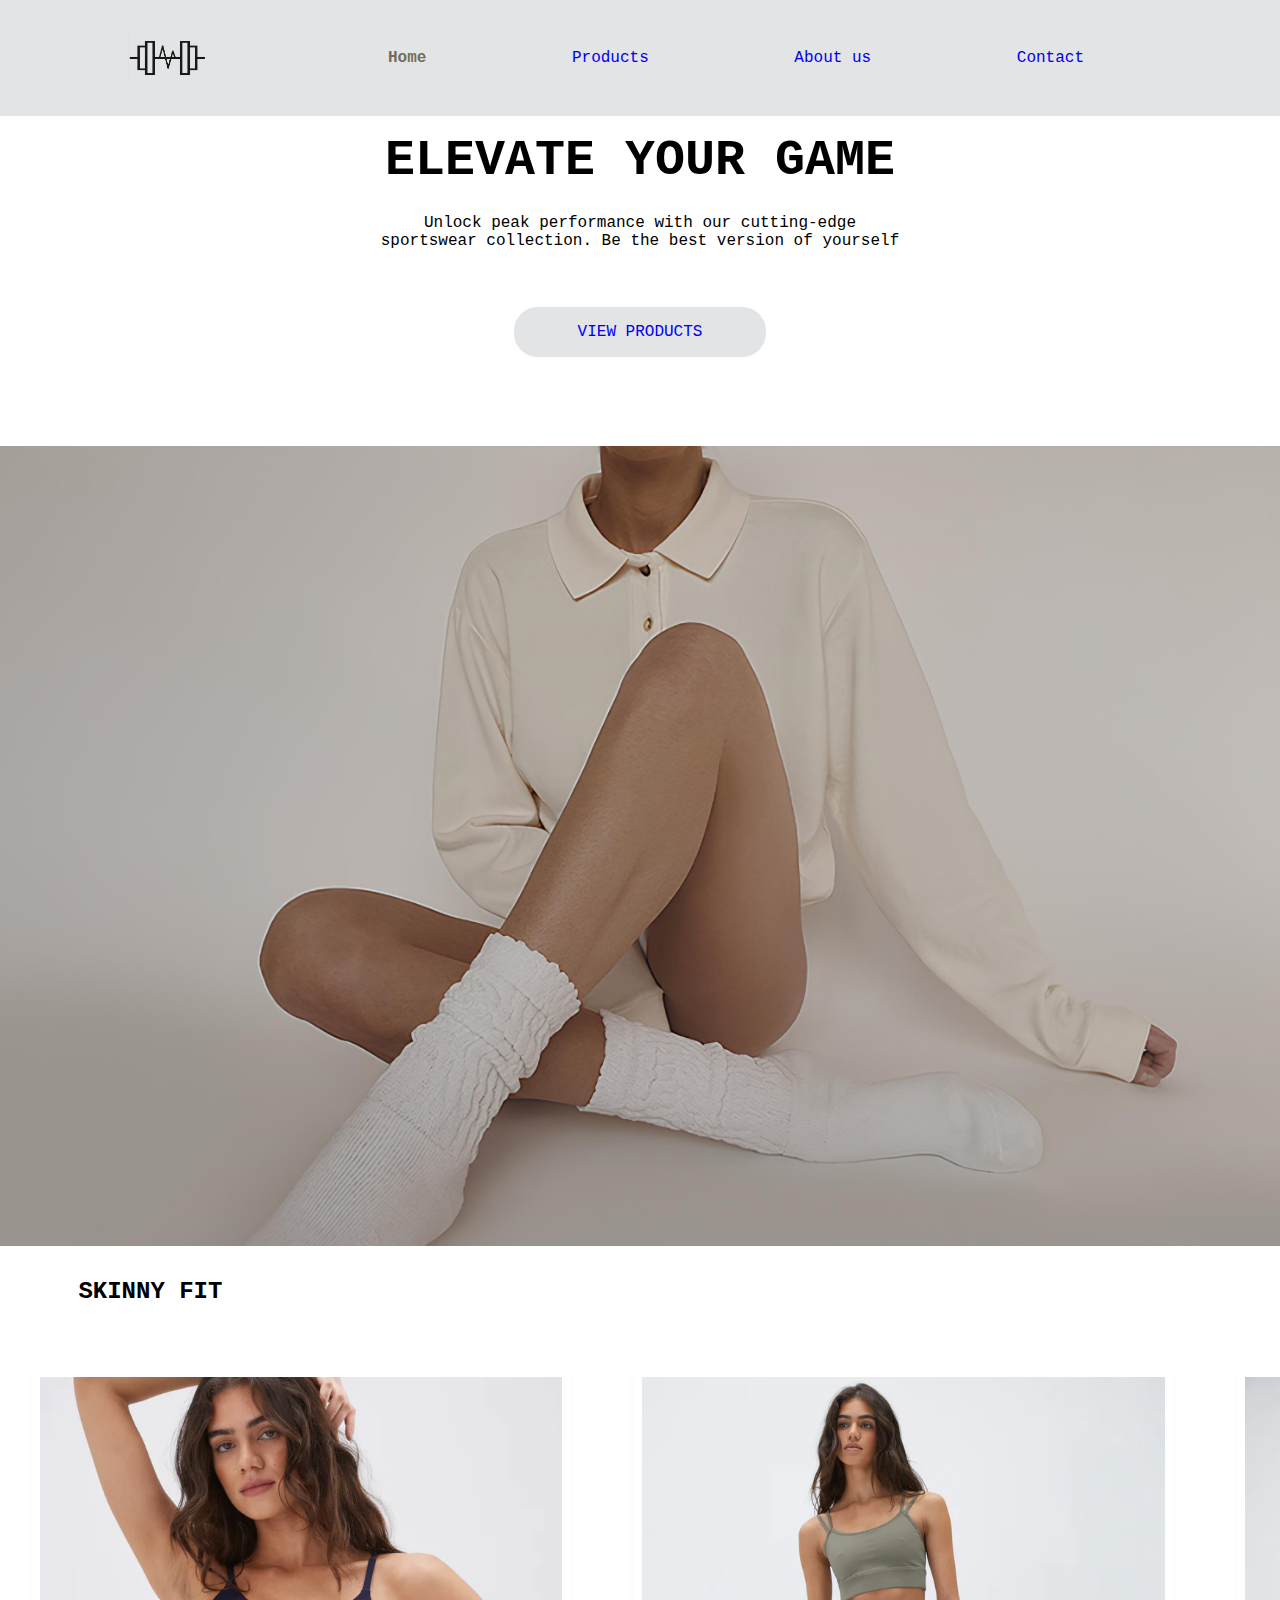
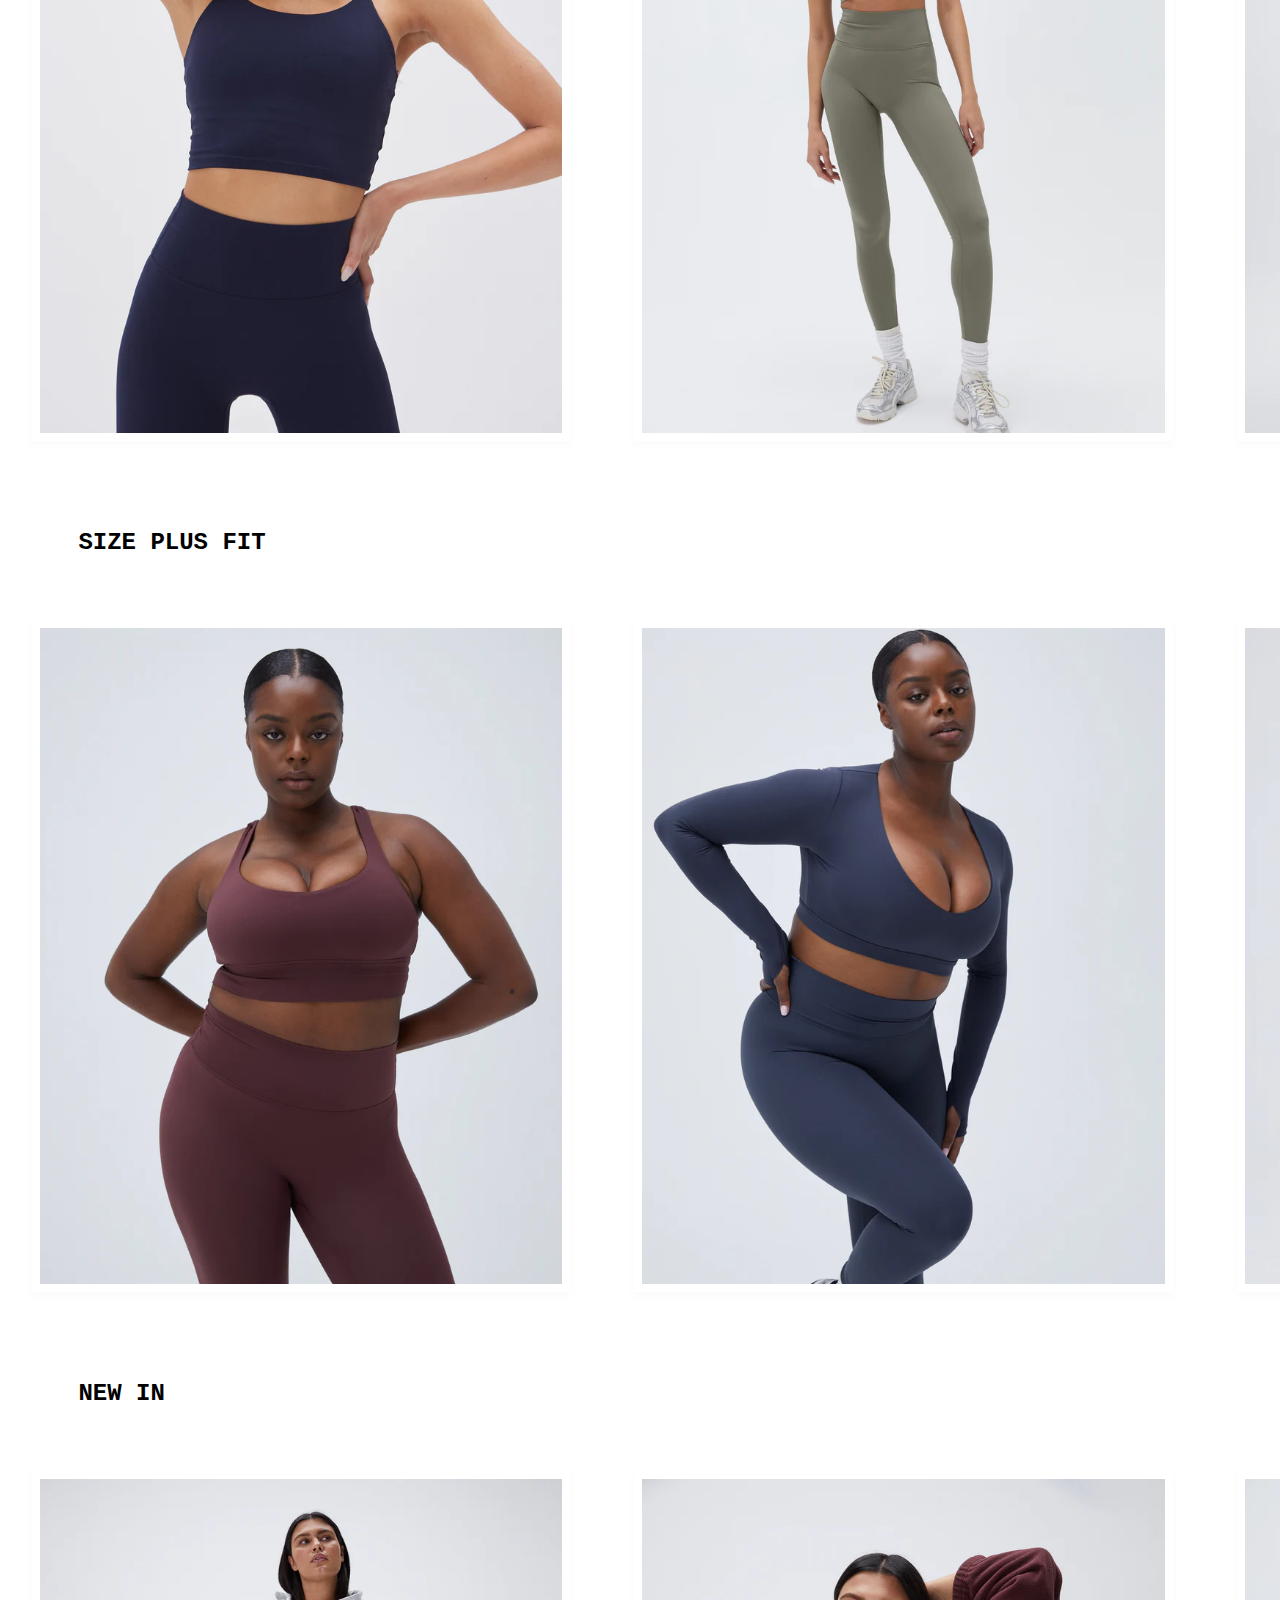
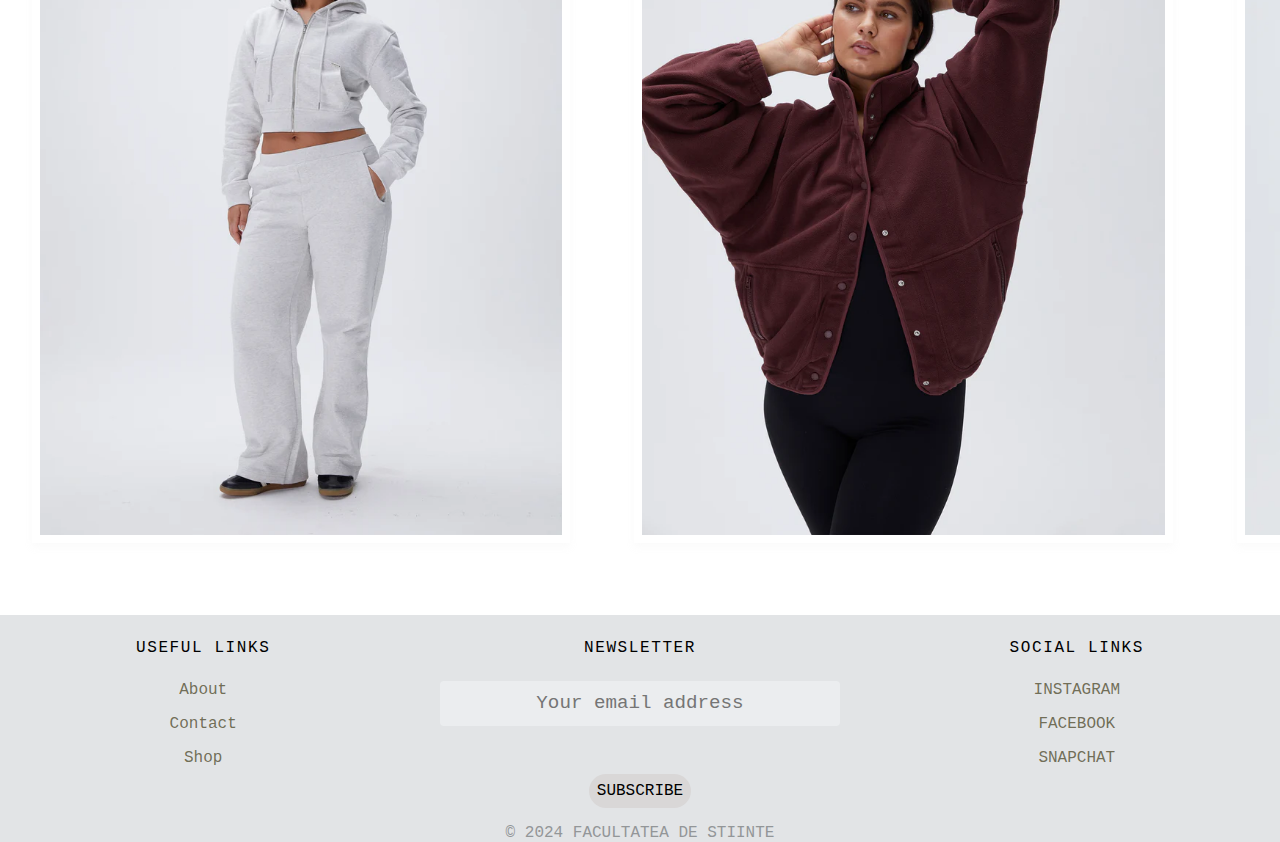
<file: html/index.html>
<!DOCTYPE html>
<html lang="en">
<head>
    <meta charset="UTF-8">
    <meta http-equiv="X-UA-Compatible" content="IE=edge">
    <meta name="viewport" content="width=device-width, initial-scale=1.0">
    <title>Pulse</title>
    <link rel="stylesheet" href="../css/style.css">
    <link rel="stylesheet" href="../css/menu.css">
    <script src="../javascript/script.js" defer></script>
    <script src="../javascript/script1.js" defer></script>

</head>

<body>
    <div class="navigation">
        <header>
            <img class="logo" src="../Images/logo-removebg-preview.png" alt="logo">
            <div class="hamburger-menu">
                    <input type="checkbox" id="toggle" class="toggle_input">
                    <label class="label_toggle" for="toggle"><img class="logo_toggle" src="../Images/logo-removebg-preview.png" alt="logo"></label>
                
                    <nav>
                    <ul class="nav_links">
                        <li> <a href="../html/index.html" class="active">Home</a></li>
                        <li><a href="../html/products.html">Products </a></li>
                        <li><a href="../html/about.html" >About us</a></li>
                        <li><a href="../html/contact.html" >Contact</a></li>
                    </ul>
                </nav>
            </div>
          
        </header>
       
    </div>

    <section class="intro-info">
        <div class="info">
            <h1>ELEVATE YOUR GAME</h1>
            <br>
            <p>Unlock peak performance with our cutting-edge <br> 
                sportswear collection. Be the best version of yourself
            </p> <br>
            <button> <a href="../html/products.html">VIEW PRODUCTS</a></button>
        </div>
    </section>
    
    <div class="image-intro"></div>


    <section class="scroll-products">
        <h2>SKINNY FIT</h2>
            <div class="scroll" id="skinnyFitSlideshow">
                <div class="product-scroll"> <img src="../Images/1.jpg" alt="green set of two"> </div>
                <div class="product-scroll"> <img src="../Images/2.jpg" alt="blue set of two"> </div>
                <div class="product-scroll"> <img src="../Images/3.jpg" alt="blue set of two"> </div>
                <div class="product-scroll"> <img src="../Images/4.jpg" alt="blue set of two"> </div>
                <div class="product-scroll"> <img src="../Images/5.jpg" alt="blue set of two"> </div>
                <div class="product-scroll"> <img src="../Images/6.jpg" alt="blue set of two"> </div>
            </div>

        <h2>SIZE PLUS FIT</h2>
            <div class="scroll" id="sizePlusFitSlideshow">
                <div class="product-scroll"> <img src="../Images/p1.jpg" alt="blue set of two"> </div>
                <div class="product-scroll"> <img src="../Images/p2.jpg" alt="blue set of two"> </div>
                <div class="product-scroll"> <img src="../Images/p3.jpg" alt="blue set of two"> </div>
                <div class="product-scroll"> <img src="../Images/8.jpg" alt="blue set of two"> </div>
                <div class="product-scroll"> <img src="../Images/p4.jpg" alt="blue set of two"> </div>
                <div class="product-scroll"> <img src="../Images/p5.jpg" alt="blue set of two"> </div>
            </div>
        
        <h2>NEW IN</h2>
            <div class="scroll" id="newInSlideshow">
                <div class="product-scroll"> <img src="../Images/n1.jpg" alt="blue set of two"> </div>
                <div class="product-scroll"> <img src="../Images/n2.jpg" alt="blue set of two"> </div>
                <div class="product-scroll"> <img src="../Images/n3.jpg" alt="blue set of two"> </div>
                <div class="product-scroll"> <img src="../Images/n4.jpg" alt="blue set of two"> </div>
                <div class="product-scroll"> <img src="../Images/n5.jpg" alt="blue set of two"> </div>
            </div>
     
    </section>
       
    <footer>
        <div class="footer">
            <div class="useful-links">
                <h3>USEFUL LINKS</h3>
                <a href="./about.html">About</a>
                <a href="./contact.html">Contact</a>
                <a href="./products.html">Shop</a>
            </div>
            <div class="subscribe">
                <h3>NEWSLETTER</h3>
                <form>
                    <input type="email" placeholder="Your email address" required>
                    <br>
                    <button type="submit">SUBSCRIBE</button>
                </form>
            </div>
            <div class="social-links">
                <h3>SOCIAL LINKS</h3>
                <a href="https://www.instagram.com/" target="_blank">INSTAGRAM</a>
                <a href="https://www.facebook.com/" target="_blank">FACEBOOK</a>
                <a href="https://www.snapchat.com/" target="_blank">SNAPCHAT</a>
            </div>
        </div>
    </footer>
    <section class="under-footer">
        <div> <p>&copy; 2024 FACULTATEA DE STIINTE</p></div>
    </section>
</body>

</html>
</file>
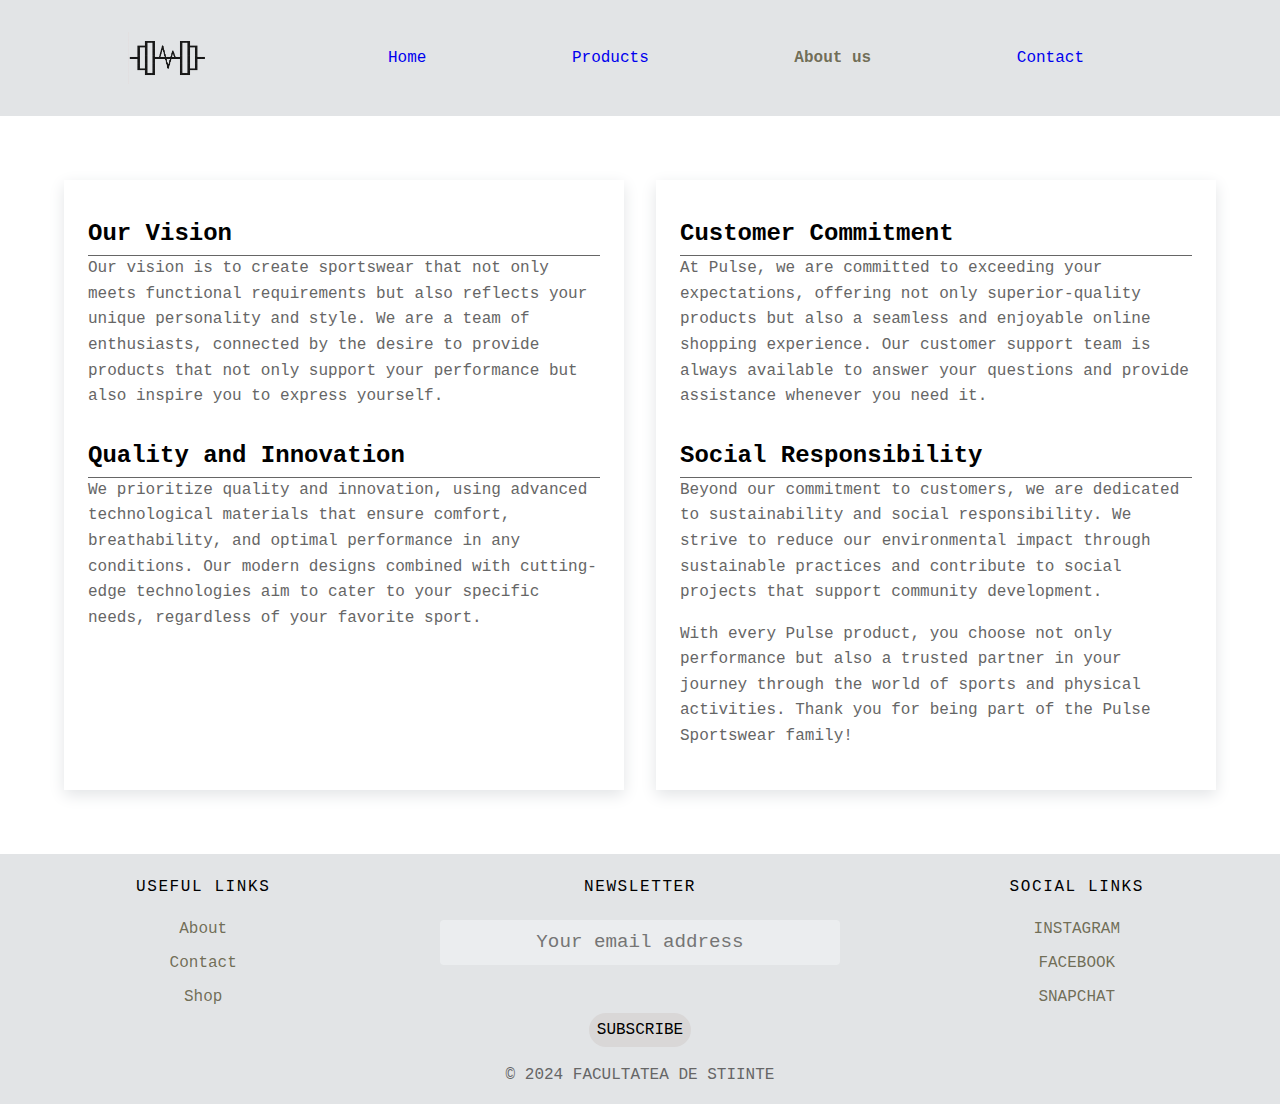
<file: html/about.html>
<!DOCTYPE html>
<html lang="en">
<head>
    <meta charset="UTF-8">
    <meta http-equiv="X-UA-Compatible" content="IE=edge">
    <meta name="viewport" content="width=device-width, initial-scale=1.0">
    <link rel="stylesheet" href="../css/style.css">
    <link rel="stylesheet" href="../css/style2.css">
    <link rel="stylesheet" href="../css/menu.css">
    <script src="../javascript/script.js" defer></script>


    <title>Pulse</title>
    
</head>

<body>
    <div class="navigation">
        <header>
            <img class="logo" src="../Images/logo-removebg-preview.png" alt="logo">
            <div class="hamburger-menu">
                    <input type="checkbox" id="toggle" class="toggle_input">
                    <label class="label_toggle" for="toggle"><img class="logo_toggle" src="../Images/logo-removebg-preview.png" alt="logo"></label>
                
                    <nav>
                    <ul class="nav_links">
                        <li> <a href="../html/index.html" >Home</a></li>
                        <li><a href="../html/products.html">Products </a></li>
                        <li><a href="../html/about.html" class="active">About us</a></li>
                        <li><a href="../html/contact.html" >Contact</a></li>
                    </ul>
                </nav>
            </div>
          
        </header>
       
    </div>
    <section class="aboutus">
        <div class="aboutus1">
            <div class="column1">
                <h2> Our Vision</h2>
                <p>Our vision is to create sportswear that not only meets functional requirements but also reflects your unique personality and style. We are a team of enthusiasts, connected by the desire to provide products that not only support your performance but also inspire you to express yourself.</p>
        
                <h2> Quality and Innovation</h2>
                <p>We prioritize quality and innovation, using advanced technological materials that ensure comfort, breathability, and optimal performance in any conditions. Our modern designs combined with cutting-edge technologies aim to cater to your specific needs, regardless of your favorite sport.</p>
            </div>
        </div>
            <div class="aboutus2">
                <div class="column2">
                <h2> Customer Commitment</h2>
                <p>At Pulse, we are committed to exceeding your expectations, offering not only superior-quality products but also a seamless and enjoyable online shopping experience. Our customer support team is always available to answer your questions and provide assistance whenever you need it.</p>
            
                <h2> Social Responsibility</h2>
                <p>Beyond our commitment to customers, we are dedicated to sustainability and social responsibility. We strive to reduce our environmental impact through sustainable practices and contribute to social projects that support community development.</p>
                <p>With every Pulse product, you choose not only performance but also a trusted partner in your journey through the world of sports and physical activities. Thank you for being part of the Pulse Sportswear family!</p>
            </div>
        </div>
    </section>

    <footer>
        <div class="footer">
            <div class="useful-links">
                <h3>USEFUL LINKS</h3>
                <a href="./about.html">About</a>
                <a href="./contact.html">Contact</a>
                <a href="./products.html">Shop</a>
            </div>
            <div class="subscribe">
                <h3>NEWSLETTER</h3>
                <form>
                    <input type="email" placeholder="Your email address" required>
                    <br>
                    <button type="submit">SUBSCRIBE</button>
                </form>
            </div>
            <div class="social-links">
                <h3>SOCIAL LINKS</h3>
                <a href="https://www.instagram.com/" target="_blank">INSTAGRAM</a>
                <a href="https://www.facebook.com/" target="_blank">FACEBOOK</a>
                <a href="https://www.snapchat.com/" target="_blank">SNAPCHAT</a>
            </div>
        </div>
    </footer>
    <section class="under-footer">
        <div> <p>&copy; 2024 FACULTATEA DE STIINTE</p></div>
    </section>

</body>

</html>
</file>
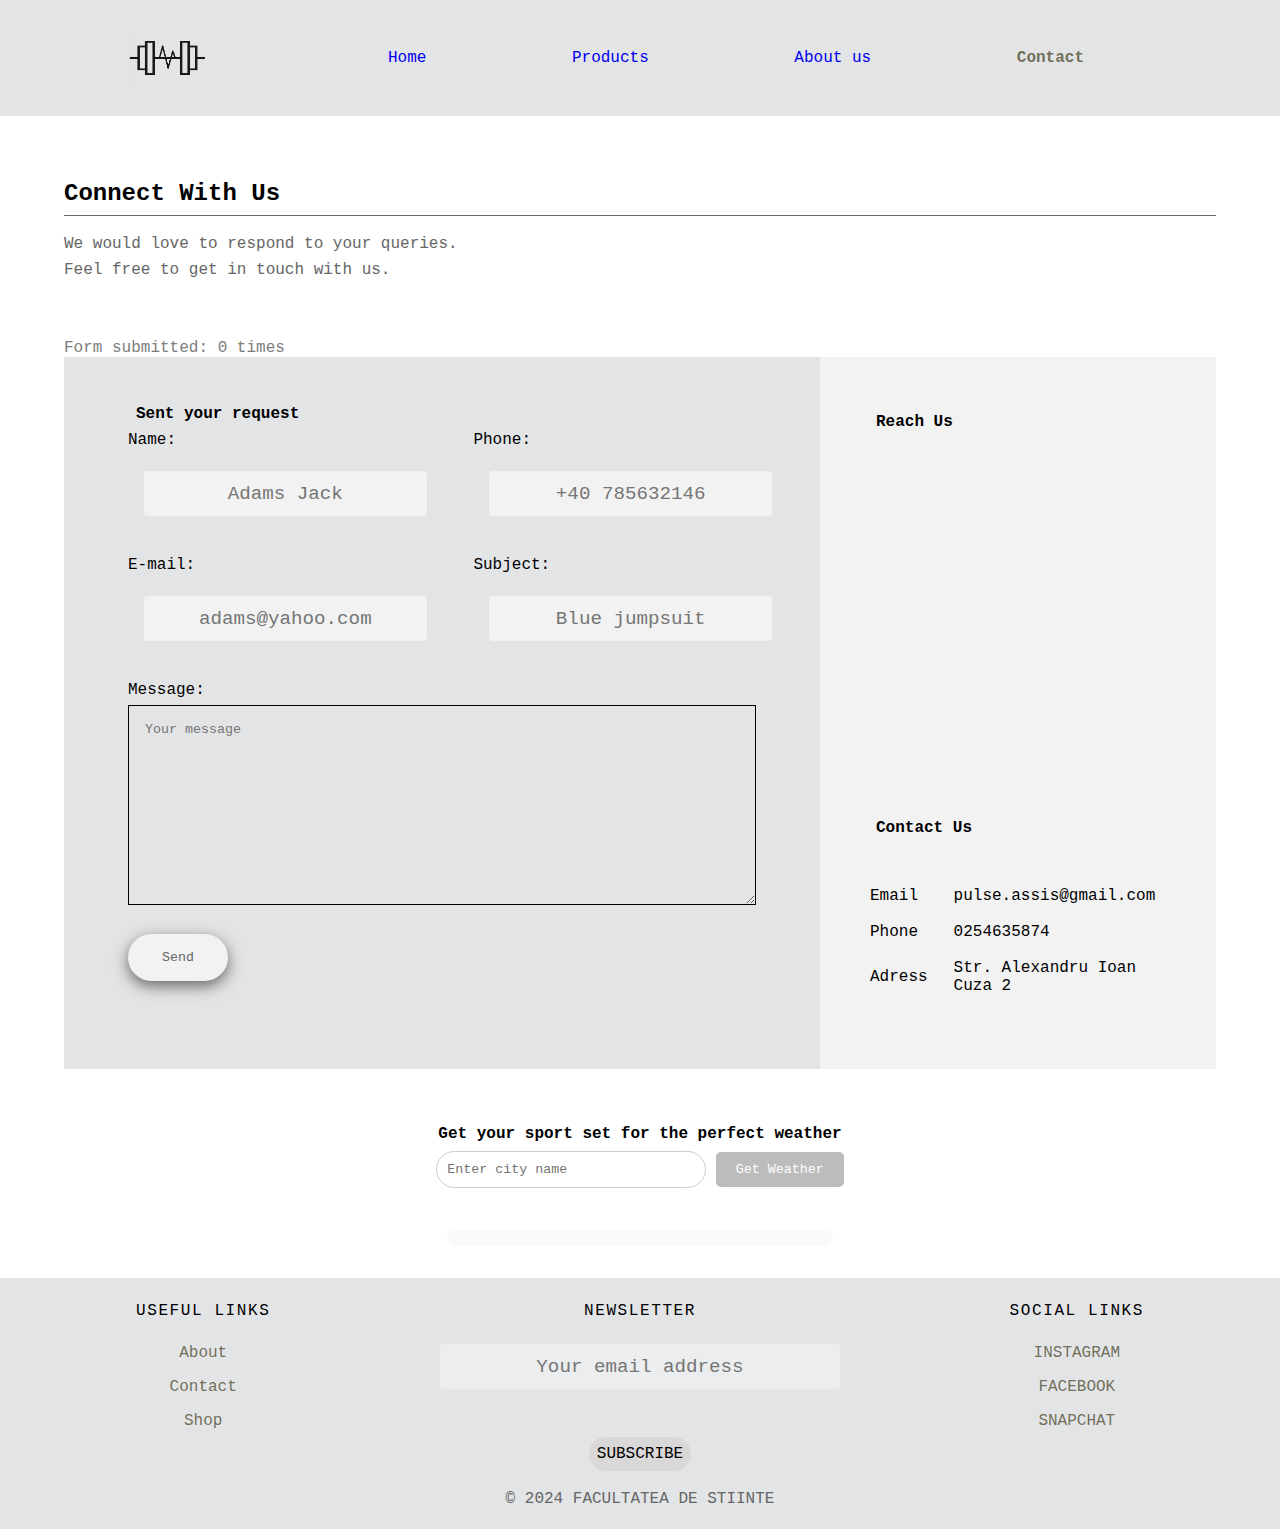
<file: html/contact.html>
<!DOCTYPE html>
<html lang="en">
<head>
    <meta charset="UTF-8">
    <meta http-equiv="X-UA-Compatible" content="IE=edge">
    <meta name="viewport" content="width=device-width, initial-scale=1.0">
    <link rel="stylesheet" href="../css/style.css">
    <link rel="stylesheet" href="../css/style2.css">
    <link rel="stylesheet" href="../css/menu.css">
    <script src="../javascript/script.js" defer></script>
    <script src="../javascript/script1.js" defer></script>
    <title>Pulse</title>
    
</head>

<body>
    <div class="navigation">
        <header>
            <img class="logo" src="../Images/logo-removebg-preview.png" alt="logo">
            <div class="hamburger-menu">
                    <input type="checkbox" id="toggle" class="toggle_input">
                    <label class="label_toggle" for="toggle"><img class="logo_toggle" src="../Images/logo-removebg-preview.png" alt="logo"></label>
                
                    <nav>
                    <ul class="nav_links">
                        <li> <a href="../html/index.html" >Home</a></li>
                        <li><a href="../html/products.html">Products </a></li>
                        <li><a href="../html/about.html" >About us</a></li>
                        <li><a href="../html/contact.html" class="active">Contact</a></li>
                    </ul>
                </nav>
            </div>
          
        </header>
       
    </div>
    <div class="container">
        <h2>Connect With Us</h2>
        <p>We would love to respond to your queries. <br>Feel free to get in touch with us.</p>
        <div class="contor-submit">Form submitted: <span id="submitCount">0</span> times </div>
        <div class="contact-box">
            <div class="contact-left">
                <h3>Sent your request</h3>
                <form id="form">
                    <div class="input-row">
                        <div class="input-group">
                            <label>Name:</label>
                            <input type="text" placeholder="Adams Jack" class="insert" id="name">
                        </div>
                        <div class="input-group">
                            <label>Phone:</label>
                            <input type="text" placeholder="+40 785632146" class="insert" id="phone">
                        </div>
                    </div>

                    <div class="input-row">
                        <div class="input-group">
                            <label>E-mail:</label>
                            <input type="email" placeholder="adams@yahoo.com" class="insert" id="email">
                        </div>
                        <div class="input-group">
                            <label>Subject:</label>
                            <input type="text" placeholder="Blue jumpsuit" class="insert" id="subject">
                        </div>
                    </div>
                    <label>Message:</label>
                    <textarea rows="5" placeholder="Your message" id="message"></textarea>

                    <button type="submit" id="submit">Send</button>
                    
                </form>

            </div>

            <div class="contact-right">
                <div class="input-row">
                        <h3>Reach Us</h3>
                </div>
                <div class="input-row">
                        <iframe src="https://www.google.com/maps/embed?pb=!1m18!1m12!1m3!1d2767.2403488404684!2d23.589319977051908!3d46.08618637109101!2m3!1f0!2f0!3f0!3m2!1i1024!2i768!4f13.1!3m3!1m2!1s0x474ea94c4efade33%3A0xd0b472030cbb3647!2sCarolina%20Mall!5e0!3m2!1sro!2sro!4v1707041635308!5m2!1sro!2sro"></iframe>
                </div>
                <div class="input-row">
                    <h3>Contact Us</h3>
                </div>
                <div class="input-row">
                    <table>
                        <tr>
                            <td>Email</td>
                            <td>pulse.assis@gmail.com</td>
                        </tr>
                        <tr>
                            <td>Phone</td>
                            <td>0254635874</td>
                        </tr>
                        <tr>
                            <td>Adress</td>
                            <td>Str. Alexandru Ioan Cuza 2</td>
                        </tr>
                    </table>
                </div>
                
            </div>
        </div>
    </div>
    <section class="weather">
        <h3>Get your sport set for the perfect weather</h3>
        <input type="text" id="city-input" placeholder="Enter city name">
        <button id="get-weather-btn">Get Weather</button>
        <div id="weather-output"></div>
    </section>
        
    <footer>
        <div class="footer">
            <div class="useful-links">
                <h3>USEFUL LINKS</h3>
                <a href="./about.html">About</a>
                <a href="./contact.html">Contact</a>
                <a href="./products.html">Shop</a>
            </div>
            <div class="subscribe">
                <h3>NEWSLETTER</h3>
                <form>
                    <input type="email" placeholder="Your email address" required>
                    <br>
                    <button type="submit">SUBSCRIBE</button>
                   
                </form>
            </div>
            <div class="social-links">
                <h3>SOCIAL LINKS</h3>
                <a href="https://www.instagram.com/" target="_blank">INSTAGRAM</a>
                <a href="https://www.facebook.com/" target="_blank">FACEBOOK</a>
                <a href="https://www.snapchat.com/" target="_blank">SNAPCHAT</a>
            </div>
        </div>
    </footer>
    <section class="under-footer">
        <div> <p>&copy; 2024 FACULTATEA DE STIINTE</p></div>
    </section>
   
</body>

</html>
</file>
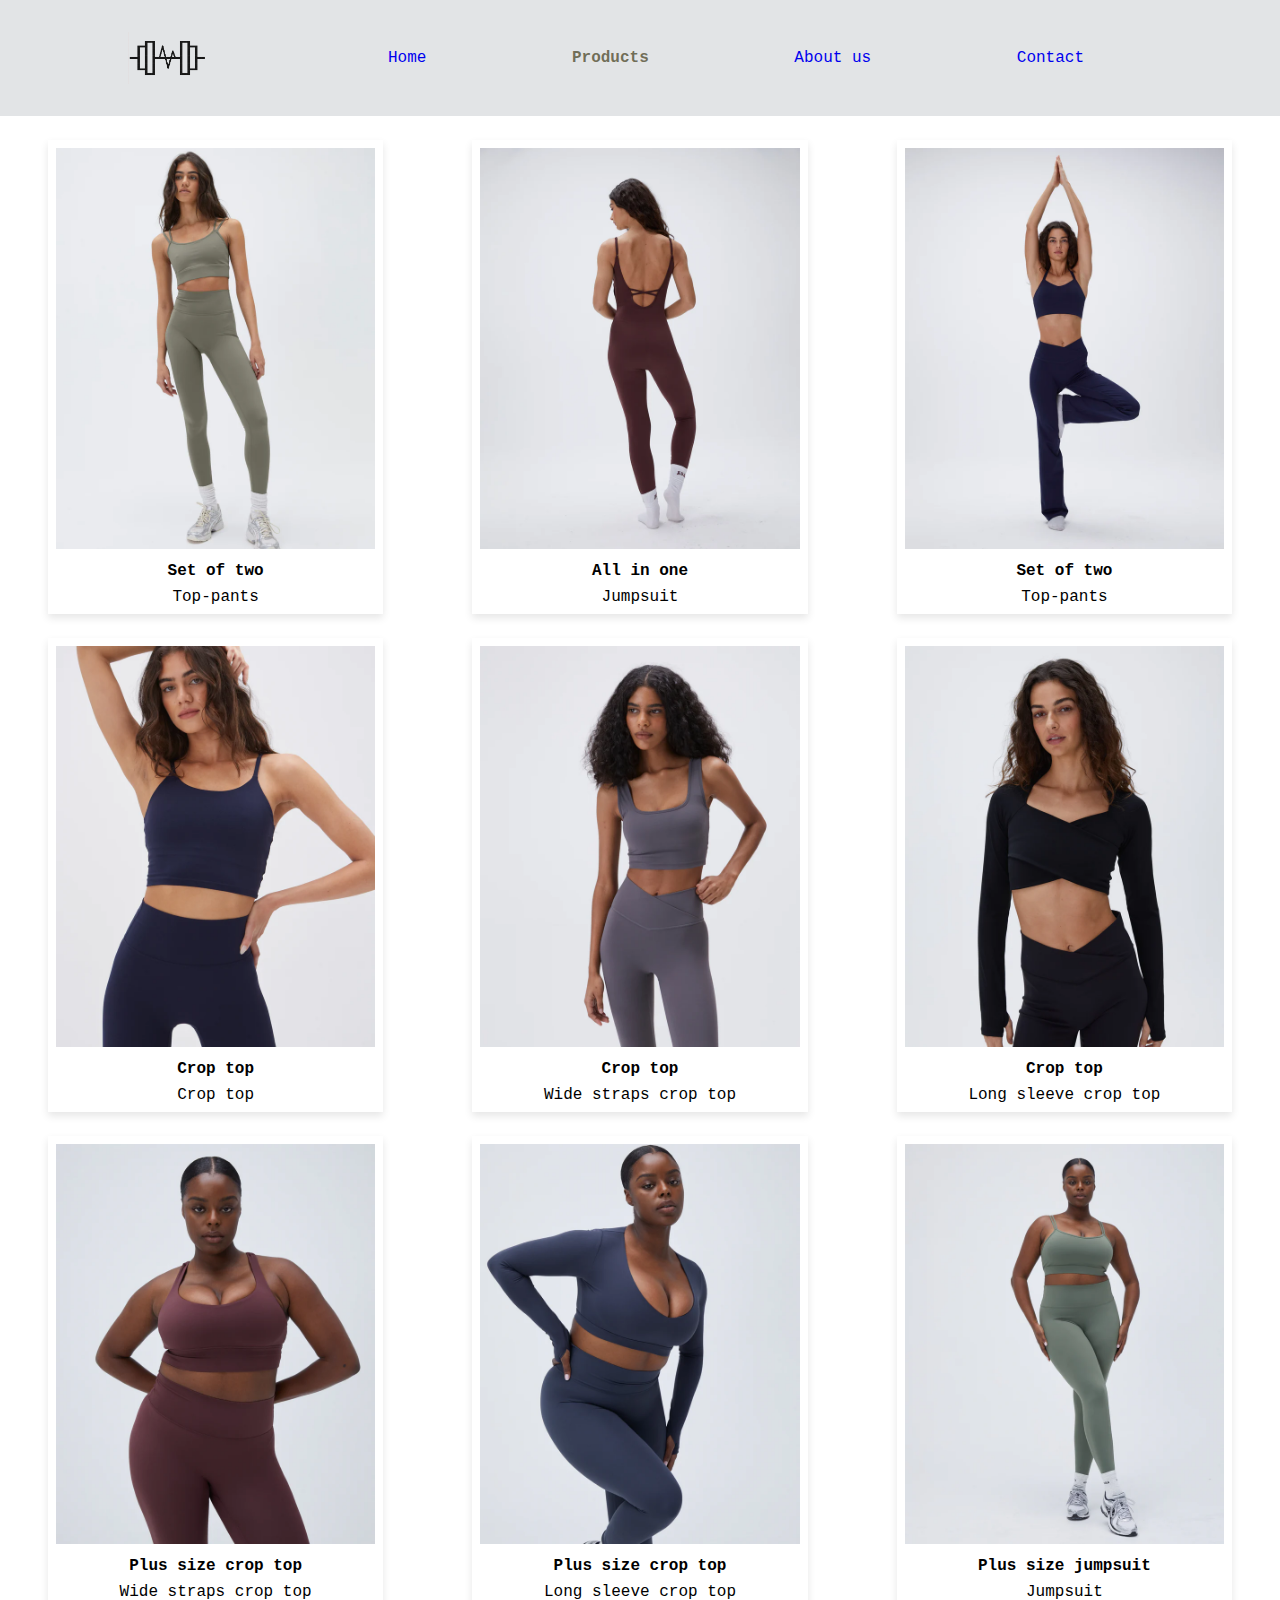
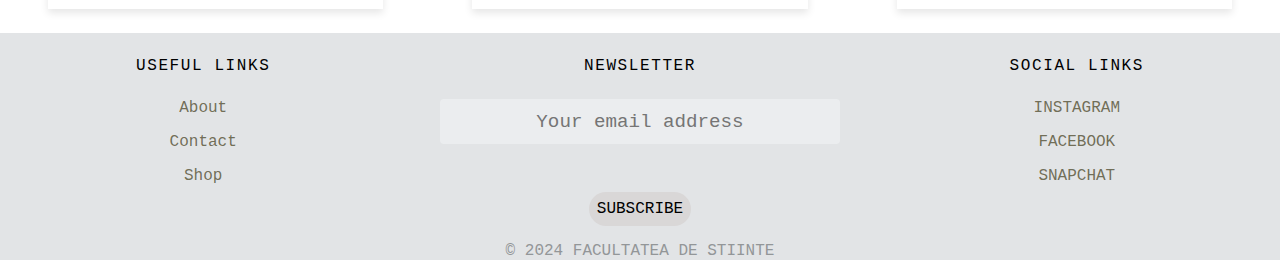
<file: html/products.html>
<!DOCTYPE html>
<html lang="en">
<head>
    <meta charset="UTF-8">
    <meta http-equiv="X-UA-Compatible" content="IE=edge">
    <meta name="viewport" content="width=device-width, initial-scale=1.0">
    <link rel="stylesheet" href="../css/style.css">
    <link rel="stylesheet" href="../css/menu.css">
    <script src="../javascript/script.js" defer></script>
    <title>Pulse</title>
    
</head>

<div class="navigation">
    <header>
        <img class="logo" src="../Images/logo-removebg-preview.png" alt="logo">
        <div class="hamburger-menu">
                <input type="checkbox" id="toggle" class="toggle_input">
                <label class="label_toggle" for="toggle"><img class="logo_toggle" src="../Images/logo-removebg-preview.png" alt="logo"></label>
            
                <nav>
                <ul class="nav_links">
                    <li> <a href="../html/index.html" >Home</a></li>
                    <li><a href="../html/products.html" class="active">Products </a></li>
                    <li><a href="../html/about.html" >About us</a></li>
                    <li><a href="../html/contact.html" >Contact</a></li>
                </ul>
            </nav>
        </div>
      
    </header>
   
</div>
    
    <section class="products">
        <div class="product">
            <img src="../Images/2.jpg" alt="green set of two">
            <h3>Set of two</h3>
            <p>Top-pants</p>
        </div>

        <div class="product">
            <img src="../Images/3.jpg" alt="red jumpsuit">
            <h3>All in one</h3>
            <p>Jumpsuit</p>
        </div>

        <div class="product">
            <img src="../Images/4.jpg" alt="blue set of two">
            <h3>Set of two</h3>
            <p>Top-pants</p>
        </div>
        <div class="product">
            <img src="../Images/1.jpg" alt="blue thin straps top">
            <h3>Crop top</h3>
            <p>Crop top</p>
        </div>

        <div class="product">
            <img src="../Images/6.jpg" alt="gray wide straps top">
            <h3>Crop top</h3>
            <p>Wide straps crop top</p>
        </div>

        <div class="product">
            <img src="../Images/5.jpg" alt="black long sleeve top">
            <h3>Crop top</h3>
            <p>Long sleeve crop top</p>
        </div>

        <div class="product">
            <img src="../Images/p1.jpg" alt="red plus size wide straps top">
            <h3>Plus size crop top </h3>
            <p>Wide straps crop top</p>
        </div>

        <div class="product">
            <img src="../Images/p2.jpg" alt="blue plus size long sleeve top">
            <h3>Plus size crop top</h3>
            <p>Long sleeve crop top</p>
        </div>

        <div class="product product-last">
            <img src="../Images/p3.jpg" alt="green plus size jumpsuit">
            <h3>Plus size jumpsuit</h3>
            <p>Jumpsuit</p>
        </div>

    </section>
    <footer>
        <div class="footer">
            <div class="useful-links">
                <h3>USEFUL LINKS</h3>
                <a href="./about.html">About</a>
                <a href="./contact.html">Contact</a>
                <a href="./products.html">Shop</a>
            </div>
            <div class="subscribe">
                <h3>NEWSLETTER</h3>
                <form>
                    <input type="email" placeholder="Your email address" required>
                    <br>
                    <button type="submit">SUBSCRIBE</button>
                </form>
            </div>
            <div class="social-links">
                <h3>SOCIAL LINKS</h3>
                <a href="https://www.instagram.com/" target="_blank">INSTAGRAM</a>
                <a href="https://www.facebook.com/" target="_blank">FACEBOOK</a>
                <a href="https://www.snapchat.com/" target="_blank">SNAPCHAT</a>
            </div>
        </div>
    </footer>
    <section class="under-footer">
        <div> <p>&copy; 2024 FACULTATEA DE STIINTE</p></div>
    </section>
</body>

</html>
</file>
<file: css/style.css>
*{
    margin: 0;
    padding: 0;
    box-sizing: border-box; 
    font-family: 'Courier New', Courier, monospace;
}


/*INTRODUCTION*/
.intro-info{
    padding: 3rem;
    text-align: center; 
    margin-top: 5rem;
}

.image-intro{
    height: 50rem;
    background-image: url("../Images/img-intro.jpg");
    background-size: cover;
    background-repeat:no-repeat;
}

.info h1{
    font-size: 50px;
    margin-top: -7rem;
}

.info p{
   color: black;
    text-align: center;
    padding: 0.4rem;
    margin-bottom: 2rem; 
}

.info button{
    border-radius: 25px;
    background-color:#E2E4E6;
    color:white;
    padding: 1rem 2rem;
    cursor: pointer;
    margin-bottom: 2.5rem; 
}

.info button:hover{
    background-color: rgb(217, 215, 215); 
}

button{
    border-radius: 2em;
    background-color: transparent;
    padding: 1rem 2rem;
    cursor: pointer;
    color: rgb(0, 0, 0);
    border: 1px solid;
}

button:hover{
    background-color:  #E2E4E6;
}


/*PRODUCTS*/
.products{
    display: flex;
    align-items: flex-start;
    flex-wrap: wrap;
    margin-top: 1.5rem;
    justify-content: space-between;
    padding-right: 3rem;
    padding-left: 3rem;
}

.products .product{
    flex: 0 0 calc(30% - 20px);/* setează flex-grow, flex-shrink și flex-basis pentru elementele flex */
    margin-bottom: 1.5rem;
    background-color: #fff;
    box-shadow: 0 4px 8px rgba(0, 0, 0, 0.1);
    padding: 0.5rem;
    text-align: center;
    box-sizing: border-box; /* Adăugat pentru a include padding-ul în lățimea totală */
}

.products .product img{
    width: 100%;
    height: auto;
}


/*PRODUCTS SCROLL*/
.scroll{
    height: 46rem;
    display: flex;
    margin-top: 2rem;
    overflow-x: auto;
    justify-content: space-between;
}


.gallery{
    display:flex ;
    justify-content: space-between;
}

.back-btn, .next-btn{
    width: 3rem;
    cursor: pointer;
    margin: 2rem;
    transform:scale(1) ;
}


.product-scroll{
    text-align: center;
    background-color: #fff;
    box-shadow: 0 4px 8px rgba(205, 202, 202, 0.1);
    box-sizing: border-box; /* Adăugat pentru a include padding-ul în lățimea totală */
    padding: 0.5rem;
    margin: 2rem;
}

.product-scroll img{
    max-height: 100%;
}

.scroll-products h2{
    font-size: x-large;
    margin: 1rem;
    padding-right: 0px;
    text-indent: 5%;
}

.scroll-products >div{
    margin-bottom: 2.5rem;
}



@media screen and (max-width: 417px){
    .product p{
        font-size: x-small;
    }

    .product h3{
        font-size: x-small;
    }

    .products .product{
        flex-direction: column;
        flex: 0 0 calc(50% - 20px);
    }

    .scroll{
        height: 450px;
    }

    .intro-info p{
        font-size: small;
        margin: 0rem;
    }

    .intro-info h1{
        font-size:medium;
    }

    .intro-info button{
        padding:0.5rem;
        margin: 0rem;
    }
    .intro-info button a{
        font-size: small;
    }

    .image-intro{
        width: 100%;
        background-image: url("../Images/img-intro3.jpg");
    }
    
}

@media screen and (min-width: 417px) and (max-width: 768px){
    .products .product{
        flex-direction: column;
        flex: 0 0 calc(50% - 20px);
    }

    .products p{
        font-size: large;
    }

    .products h3{
        font-size: large;
    }
    
    .intro-info p{
        font-size: small;
        margin: 0rem;
    }

    .intro-info h1{
        font-size: x-large;
    }

    .intro-info button{
        padding:0.5rem;
        margin: 0rem;
    }
    .intro-info button a{
        font-size: small;
    }

    .image-intro{
        width: 100%;
        background-image: url("../Images/img-intro2.jpg");
    }
    .scroll{
        height: 450px;
    }
}

@media screen and (min-width: 769px) and (max-width: 1115px){
    .scroll{
        height: 600px;
    }
    .product-scroll {
        height: 500px;
    }
    
    .products p{
        font-size: small;
    }

    .products h3{
        font-size: medium;
    }
}
@media screen and (min-width:1115px) and (max-width: 1200px){
    .products p{
        font-size: larger;
    }

    .products h3{
        font-size: larger;
    }
}
</file>
<file: css/menu.css>
/*  NAVIGATION  */
header{
    display: flex;
    justify-content: space-between;
    align-items: center;
    padding: 2rem 10%;
    background-color: #E2E4E6;
}

.logo{
    width: 5rem;
}

.logo_toggle{
    width: 5rem;
    padding: 1rem 0rem;
}

li, a{
    font-weight: 500;
    font-size: medium;
    text-decoration: none;
    padding: 1rem;
    margin: 1rem;
}

nav a.active{
    font-weight: bold;
    color: rgba(82, 78, 49, 0.797); 
}

.nav_links li a{
    transition: all 0.3s ease 0s;
}

.nav_links li a:hover{
    color: rgb(187, 170, 153);
}

.nav_links li{
    display: inline-block;
    padding: 0px 20px;
}

hamburger-menu{
    display: none; /* Hide by default on larger screens */
}

.label_toggle{
    font-size: 25px;
}

.hamburger-menu input{
    display: none;
}

hamburger-menu label{
    display: block;
    cursor: pointer;
    padding: 1rem 2rem;
    color: #333;
}

/*  FOOTER    */
.footer{
    width: 100%;
    padding: 1rem 10%;
    background-color: #E2E4E6;
    display: flex;
}

.footer div{
    text-align: center;
}

.subscribe{
    flex-grow:2;
}

.footer  h3{
    font-weight: 300;
    letter-spacing: 0.1rem;
}

.useful-links a,.social-links a{
    display: block;
    text-decoration: none;
    color:rgba(82, 78, 49, 0.797);
    margin-bottom: 1rem;
}

form input{
    width:400px;
    height: 45px;
    border-radius: 4px;
    text-align: center;
    margin:1rem;
    outline: none;
    border:none;
    background-color: #ebedef;
}

h2{
    padding-top: 1rem;
}

.subscribe p{
    padding-top: 10%;
    color:rgb(179, 176, 176);
}

.subscribe button{
    background-color: rgb(217, 215, 215); 
    border: none;
}

.subscribe button:hover{
    background-color: rgb(235, 231, 231); 
}

/*  COPYRIGHT  */
.under-footer{
    background-color: #E2E4E6;
    text-align: center;
    color:#939698;
}

@media screen and (max-width: 417px){
    header{
        padding-top: 1rem;
        padding-bottom: 1rem;
    }

    .nav_links {
        display: none; /* Hide navigation links by default */
    }

    .logo{
        display: none;
    }

    .hamburger-menu {
        display: block; /* Show hamburger menu on smaller screens */
        cursor: pointer;
    }

    .nav_links.responsive {
        display: flex;
        flex-direction: column;
    }
    .footer {
        flex-direction: column;
    }
    .footer a{
        padding: 0rem;
        font-size: x-small;
    }
    h3{
        padding: 0.5rem;
        font-size: x-small;
    }

    .subscribe input[type="email"]{
        width: calc(100% - 20px); /* Adjusting width to fit within the container */
    }
    .footer-container {
        padding: auto; /* Decrease padding on smaller screens */
    }

    .subscribe button{
        margin-bottom: 2rem;
        padding:5px 5px;
    }

    .under-footer{
        font-size: small;
    }

    form input{
        height: 2rem;
    }
}

@media screen and (min-width: 417px) and (max-width: 768px){
    header{
        padding-top: 1rem;
        padding-bottom: 1rem;
    }

    .nav_links {
        display: none; /* Hide navigation links by default */
    }

    .logo{
        display: none;
    }

    .hamburger-menu {
        display: block; /* Show hamburger menu on smaller screens */
        cursor: pointer;
    }

    .nav_links.responsive {
        display: flex;
        flex-direction: column;
    }

    .footer {
        flex-direction: column;
    }

    .footer a{
        padding: 0rem;
        font-size: small;
    }
    h3{
        padding: 0.5rem;
        font-size: smaller;
    }

    .footer .useful-links,
    .footer .subscribe,
    .footer .social-links{
        flex-basis: auto;
    }

    .subscribe input[type="email"]{
        width: calc(100% - 20px); /* Adjusting width to fit within the container */
    }
    .footer-container {
        padding: auto; /* Decrease padding on smaller screens */
    }

    .subscribe button{
        margin-bottom: 2rem;
        padding:5px 5px;
    }

    .under-footer{
        font-size: small;
    }

    form input{
        height: 2rem;
    }
}

@media screen and (min-width: 769px) and (max-width: 1115px){
    header{
        padding-top: 1rem;
        padding-bottom: 1rem;
    }

    .logo{
        display: none;
    }

    .nav_links {
        display: none; /* Hide navigation links by default */
    }

    .hamburger-menu {
        display: block; /* Show hamburger menu on smaller screens */
        cursor: pointer;
    }

    .nav_links.responsive {
        display: flex;
        flex-direction: column;
    }

    .subscribe button{
        margin: 2.5rem;
    }

    .footer{
        padding: 1rem 10%;
    }

    form input{
        width: 80%;
    }
    
    .subscribe button{
        margin-bottom: 2rem;
        padding:0.5rem;
    }
}

@media screen and (min-width:1115px) and (max-width:1141px) {
    .logo{
        display: none;
    }

    header{
        padding-top: 1rem;
        padding-bottom: 1rem;
    }

    .nav_links {
        display: none; /* Hide navigation links by default */
    }

    .hamburger-menu {
        display: block; /* Show hamburger menu on smaller screens */
        cursor: pointer;
    }

    .nav_links.responsive {
        display: flex;
        flex-direction: column;
    }
}

@media screen and (min-width:1141px) and (max-width:3000px) {
    .toggle_input,.label_toggle{
        display: none;
    }

    .subscribe button{
        padding:0.5rem;
        margin-top: 2rem;
        font-size: medium;
    }
    .footer a{
        padding: 0rem;
        font-size: medium;
    }
    h3{
        padding: 0.5rem;
        font-size: medium;
    }

    .under-footer{
        font-size: medium;
    }

    form input{
        font-size: larger;
    }
    
}
</file>
<file: css/style2.css>
/*ABOUT US*/
.aboutus{
    margin: 3rem;
    display: flex;
    justify-content: space-around;
    padding: 0rem;
   
}

.aboutus2,.aboutus1{
    display: flex;
    justify-content: space-around;
    width:50%;
    padding: 1.5rem;
    box-shadow: 0px 5px 15px #E2E4E6;
    margin: 1rem;
}

h2 { 
    padding-bottom: 0.5rem ;
    border-bottom: 1px solid #666 ;
}

p {
    color: #666;
    line-height: 1.6;
    padding-bottom: 1rem;
}


/*CONTACT US*/
label{
    width: 240px;
    display: inline-block;   
    margin: 0rem;
}

.container{
    width: 90%;
    margin:3rem auto;
}

.contact-box{
    display: flex;
    background: #F2F2F2;
}

.contact-left{
    flex-basis: 70%;
    padding: 2.5rem 4rem;
    background: #E2E4E6;
}
.contor-submit{
    font-size: medium;
    color: #7d7d7d;
}

.contact-right{
    flex-basis: 30%;
    padding: 3rem;
}

.container h2{
    margin-bottom: 1rem;
}

.container p{
    margin-bottom: 2.5rem;
}

.input-row{
    display: flex;
    justify-content: space-between;
    margin-bottom: 1.5rem;
}

.input-row ,.input-group{
    flex-basis: 45%;
}

.insert{
    width: 100%;
    outline: none;
    background-color: #F2F2F2;
}

textarea{
    width: 100%;
    height: 200px;
    border:1px solid;
    outline: none;
    padding: 1rem;
    box-sizing: border-box;
    background-color: transparent;
}

label{
    margin-bottom: 6px;
    display: block;
}

.container button{
    background:  #F2F2F2;
    width: 100px;
    border: none;
    outline: none;
    color: #666;
    margin-top: 1.5rem;
    box-shadow: 0px 5px  15px;
    text-align: center;
}

iframe{
    width: auto;
    height:300px;
    border: none;
    margin-bottom: 1.5rem;
}

table{
    width: 100%; 
}

tr td:first-child{
    padding-right: 1.5rem;
}

tr td{
    padding-top: 1rem;
}

/* Stilizare pentru secțiunea de vreme */
.weather {
    max-width: 450px; /* Setează lățimea maximă a secțiunii */
    margin: 0 auto; /* Centrează secțiunea pe pagină */
    text-align: center; /* Aliniază conținutul textului la centru */
}

.weather h3{
    font-size: medium;
    
}
/* Stilizare pentru câmpul de introducere a orașului */
#city-input {
    padding: 10px; /* Adaugă spațiu de margine în jurul textului din interior */
    width: 60%; /* Setează lățimea câmpului de introducere */
    margin-bottom: 10px; /* Adaugă spațiu între câmpul de introducere și buton */
    border: 1px solid #ccc; /* Adaugă o bordură subțire cu culoarea gri deschis */
    border-radius: 2rem; /* Rotunjirea marginilor */
}

/* Stilizare pentru butonul de obținere a vremii */
#get-weather-btn {
    padding: 10px 20px; /* Adaugă spațiu de margine în jurul textului din interior */
    background-color: #bcbcbc; /* Setează culoarea de fundal a butonului la gri */
    color: white; /* Setează culoarea textului la alb */
    border: none; /* Elimină bordura butonului */
    border-radius: 5px; /* Rotunjirea marginilor */
    cursor: pointer; /* Arată cursorul de mână atunci când treci peste buton */
}

/* Stilizare pentru interacțiunea cu cursorul peste buton */
#get-weather-btn:hover {
    background-color: #E2E4E6; /* Schimbă culoarea de fundal la gri deschis atunci când treci peste buton */
}

/* Stilizare pentru afișarea rezultatelor vremii */
#weather-output {
    margin: 2rem; /* Adaugă spațiu exterior pentru a separa rezultatele de restul conținutului */
    padding: 0.5rem; /* Adaugă spațiu interior pentru a îmbunătăți aspectul */
    border: none; /* Elimină orice bordură */
    border-radius: 2rem; /* Rotunjirea marginilor */
    background-color: #f9f9f9; /* Setează culoarea de fundal la gri deschis */
}


@media screen and (max-width: 768px) {
    .aboutus{
        flex-direction: column;
        margin: 0.5rem;
    }
    .aboutus1,.aboutus2{
        width: auto;
    }
    .aboutus p{
        font-size: smaller;
    }
    .aboutus h2{
        font-size: medium;
    }
    
    .container h2,.container h3{
        font-size: large;
    }

    .container p,label{
        font-size: medium;
    }

    .contact-box {
        flex-direction: column;
    }

    .contact-left,
    .contact-right {
        flex-basis: auto;
        padding: 2rem;
    }

    .input-row,
    .input-group {
        flex-basis: 100%;
        flex-direction: column;
        font-size: small;
    }
     
    iframe {
        width: 100%;
        height: auto;
        border: none;
        margin-bottom: 1.5rem;
    }
}

@media screen and (min-width: 769px) and (max-width: 1115px){
    .aboutus{
        flex-direction: column;
    }
    .aboutus1,.aboutus2{
        width: auto;
    }
    
    .contact-box {
        flex-direction: column;
    }

    .contact-left{
        flex-basis: 40%;
    }

    iframe {
        width: 100%;
        height: auto;
        border: none;
        margin-bottom: 1.5rem;
    }
    
    .input-row{
        flex-direction: column;
    }
}
</file>
